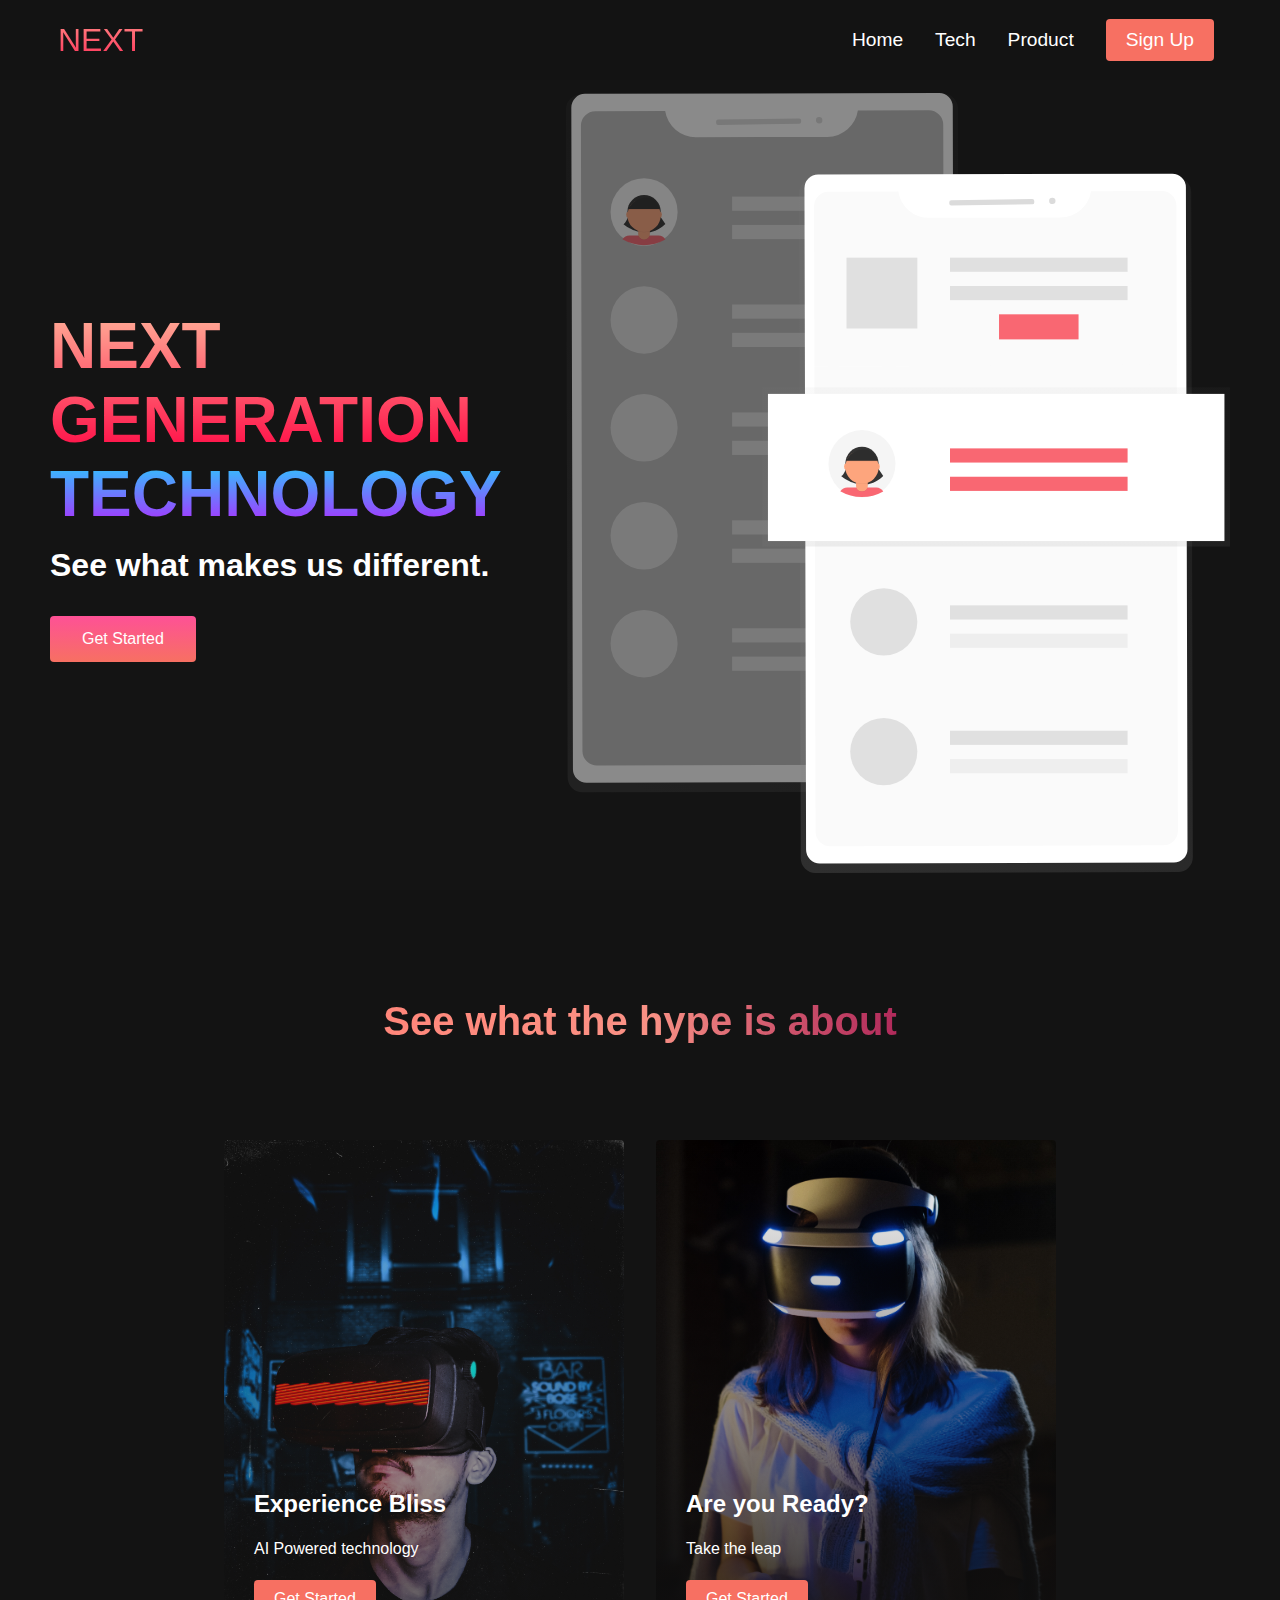
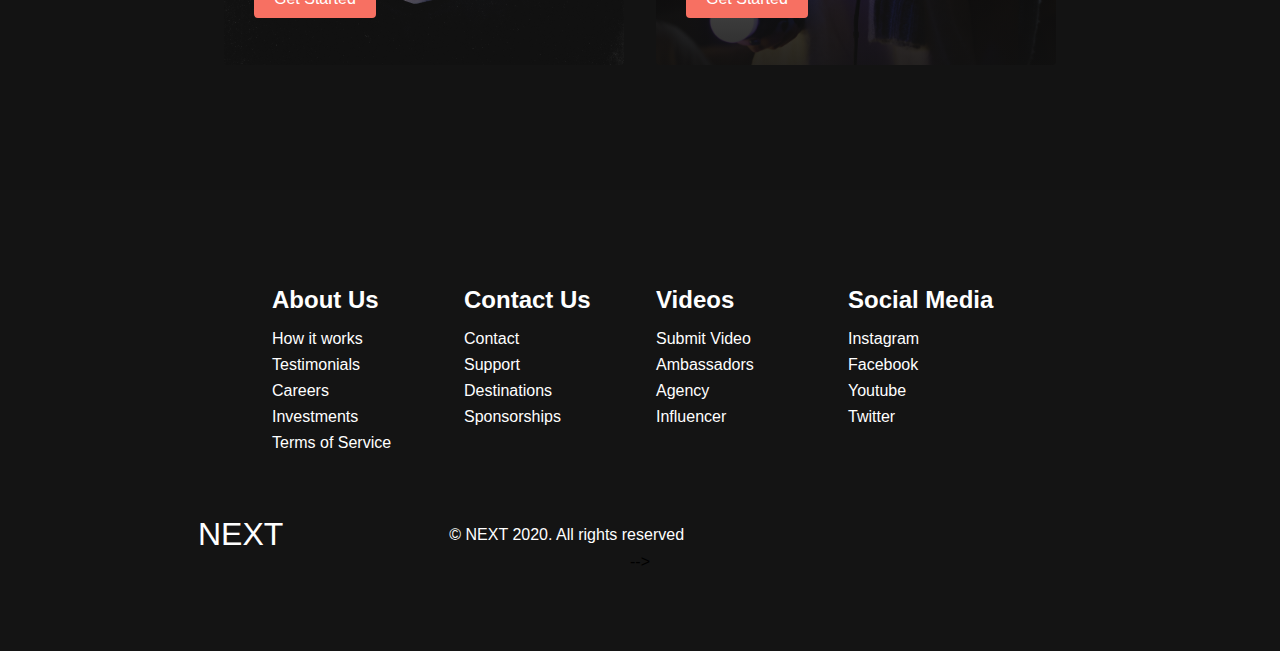
<file: index.html>
<!DOCTYPE html>
<html lang="en">
<head>
    <meta charset="UTF-8">
    <meta name="viewport" content="width=device-width, initial-scale=1.0">
    <link rel="stylesheet" href="styles.css">
    <link
    rel="stylesheet"
    href="https://use.fontawesome.com/releases/v5.14.0/css/all.css"
    integrity="sha384-HzLeBuhoNPvSl5KYnjx0BT+WB0QEEqLprO+NBkkk5gbc67FTaL7XIGa2w1L0Xbgc"
    crossorigin="anonymous"
  />
    <title>NEXT</title>
</head> 
<body>
    <nav class="navbar">
        <div class="navbar_container">
<!--             <a href="/" id="nav_logo">NEXT</a> -->
            <a href="/" id="nav_logo"><i class="fas fa-gem"></i>NEXT</a>
            <div class="navbar_toggle"id="mobile-menu">
            <span class="bar"></span>
            <span class="bar"></span>
            <span class="bar"></span>
        </div>
        <ul class="navbar_menu">
            <li class="navbar_item">
              <a href="/" class="navbar_links">Home</a>
            </li>
            <li class="navbar_item">
                <a href="tech.html" class="navbar_links">Tech</a>
              </li>
              <li class="navbar_item">
                <a href="products.html" class="navbar_links">Product</a>
              </li>
              <li class="navbar_btn">
                <a href="/" class="button">Sign Up</a>
              </li>
        </ul>
    </div>
 </nav>


<!-- Hero section -->
 <div class="main">
  <div class="main_container">
    <div class="main_content">
      <h1>NEXT GENERATION</h1>
      <h2>TECHNOLOGY</h2>
      <P>See what makes us different. </P>
      <button class="main_btn"><a href="/">Get Started</a></button>
    </div>
     <div class="main_img_container">
       <img src="./images/pic1.svg" alt="pic" id="main_img">
     </div>
  </div>
</div> 


<!-- service section  -->
<div class="services">
  <h1>See what the hype is about</h1>
  <div class="services__container">
    <div class="services__card">
      <h2>Experience Bliss</h2>
      <p>AI Powered technology</p>
      <button>Get Started</button>
    </div>
    <div class="services__card">
      <h2>Are you Ready?</h2>
      <p>Take the leap</p>
      <button>Get Started</button>
    </div>
  </div>
</div>

<!-- Footer Section -->
 <div class="footer__container">
  <div class="footer__links">
    <div class="footer__link--wrapper">
      <div class="footer__link--items">
        <h2>About Us</h2>
        <a href="/sign__up">How it works</a> <a href="/">Testimonials</a>
        <a href="/">Careers</a> <a href="/">Investments</a>
        <a href="/">Terms of Service</a>
      </div>
      <div class="footer__link--items">
        <h2>Contact Us</h2>
        <a href="/">Contact</a> <a href="/">Support</a>
        <a href="/">Destinations</a> <a href="/">Sponsorships</a>
      </div>
    </div>
    <div class="footer__link--wrapper">
      <div class="footer__link--items">
        <h2>Videos</h2>
        <a href="/">Submit Video</a> <a href="/">Ambassadors</a>
        <a href="/">Agency</a> <a href="/">Influencer</a>
      </div>
      <div class="footer__link--items">
        <h2>Social Media</h2>
        <a href="/">Instagram</a> <a href="/">Facebook</a>
        <a href="/">Youtube</a> <a href="/">Twitter</a>
      </div>
    </div>
  </div>
  <section class="social__media">
    <div class="social__media--wrap">
      <div class="footer__logo">
        <a href="/" id="footer__logo"><i class="fas fa-gem"></i>NEXT</a>
      </div>
      <p class="website__rights">© NEXT 2020. All rights reserved</p>
      <div class="social__icons">
        <a
          class="social__icon--link"
          href="/"
          target="_blank"
          aria-label="Facebook"
        >
          <i class="fab fa-facebook"></i>
        </a>
        <a
          class="social__icon--link"
          href="/"
          target="_blank"
          aria-label="Instagram"
        >
          <i class="fab fa-instagram"></i>
        </a>
        <a
          class="social__icon--link"
          href="//www.youtube.com/channel/UCsKsymTY_4BYR-wytLjex7A?view_as=subscriber"
          target="_blank"
          aria-label="Youtube"
        >
          <i class="fab fa-youtube"></i>
        </a>
        <a
          class="social__icon--link"
          href="/"
          target="_blank"
          aria-label="Twitter"
        >
          <i class="fab fa-twitter"></i>
        </a>
        <a
          class="social__icon--link"
          href="/"
          target="_blank"
          aria-label="LinkedIn"
        >
          <i class="fab fa-linkedin"></i>
        </a>
      </div>
    </div>
  </section> -->
<!-- </div> -->
 <script src="app.js"></script>
</body>
</html>
</file>
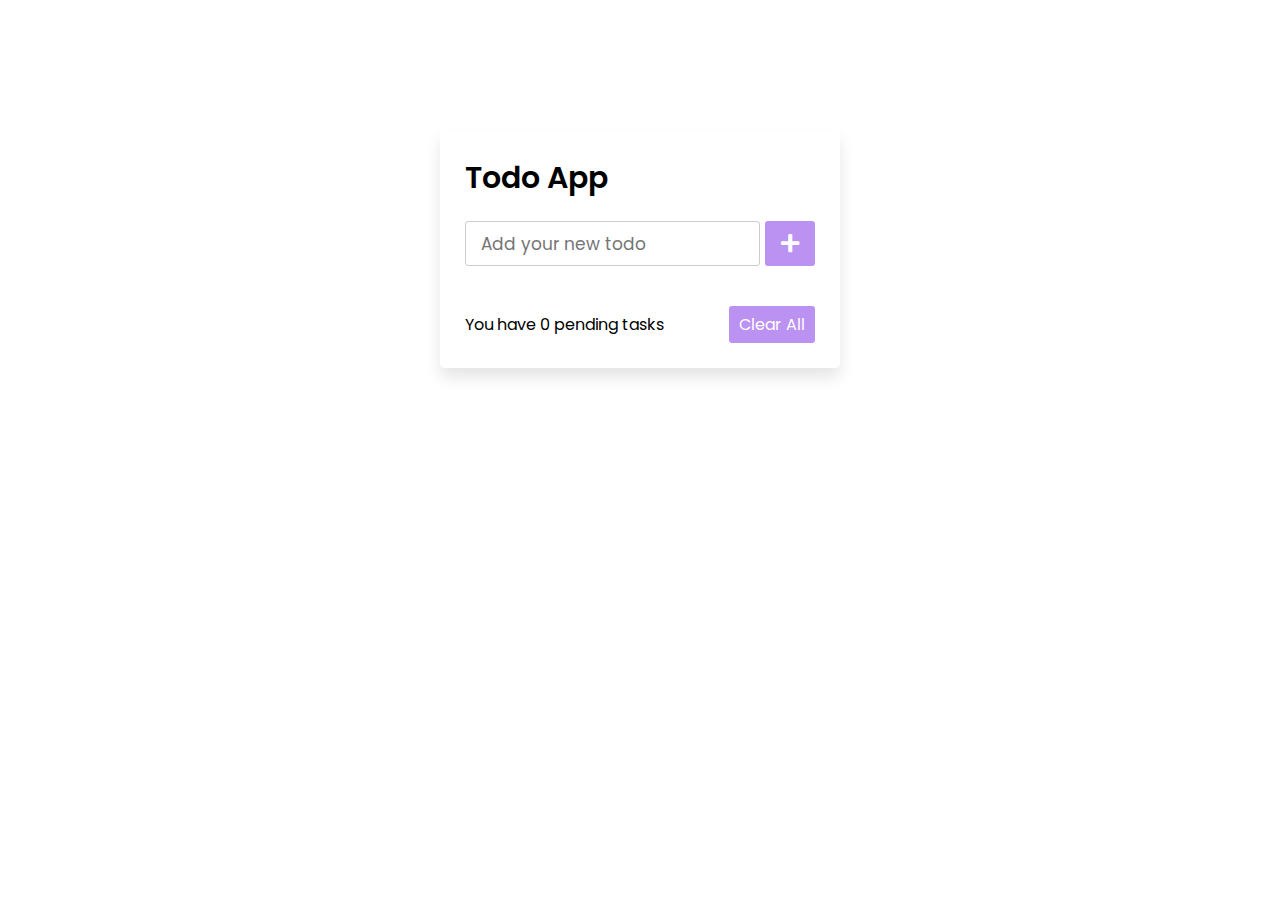
<file: products.html>
<!DOCTYPE html>
<!-- Coding By CodingNepal - youtube.com/codingnepal -->
<html lang="en">
<head>
    <meta charset="UTF-8">
    <meta name="viewport" content="width=device-width, initial-scale=1.0">
    <title>Todo App JavaScript | CodingNepal</title>
    <link rel="stylesheet" href="style2.css">
    <link rel="stylesheet" href="https://cdnjs.cloudflare.com/ajax/libs/font-awesome/5.15.3/css/all.min.css"/>
</head>
<body>
  <div class="wrapper">
    <header>Todo App</header>
    <div class="inputField">
      <input type="text" placeholder="Add your new todo">
      <button><i class="fas fa-plus"></i></button>
    </div>
    <ul class="todoList">
      <!-- data are comes from local storage -->
    </ul>
    <div class="footer">
      <span>You have <span class="pendingTasks"></span> pending tasks</span>
      <button>Clear All</button>
    </div>
  </div>
  <script src="script.js"></script>
</body>
</html>
</file>
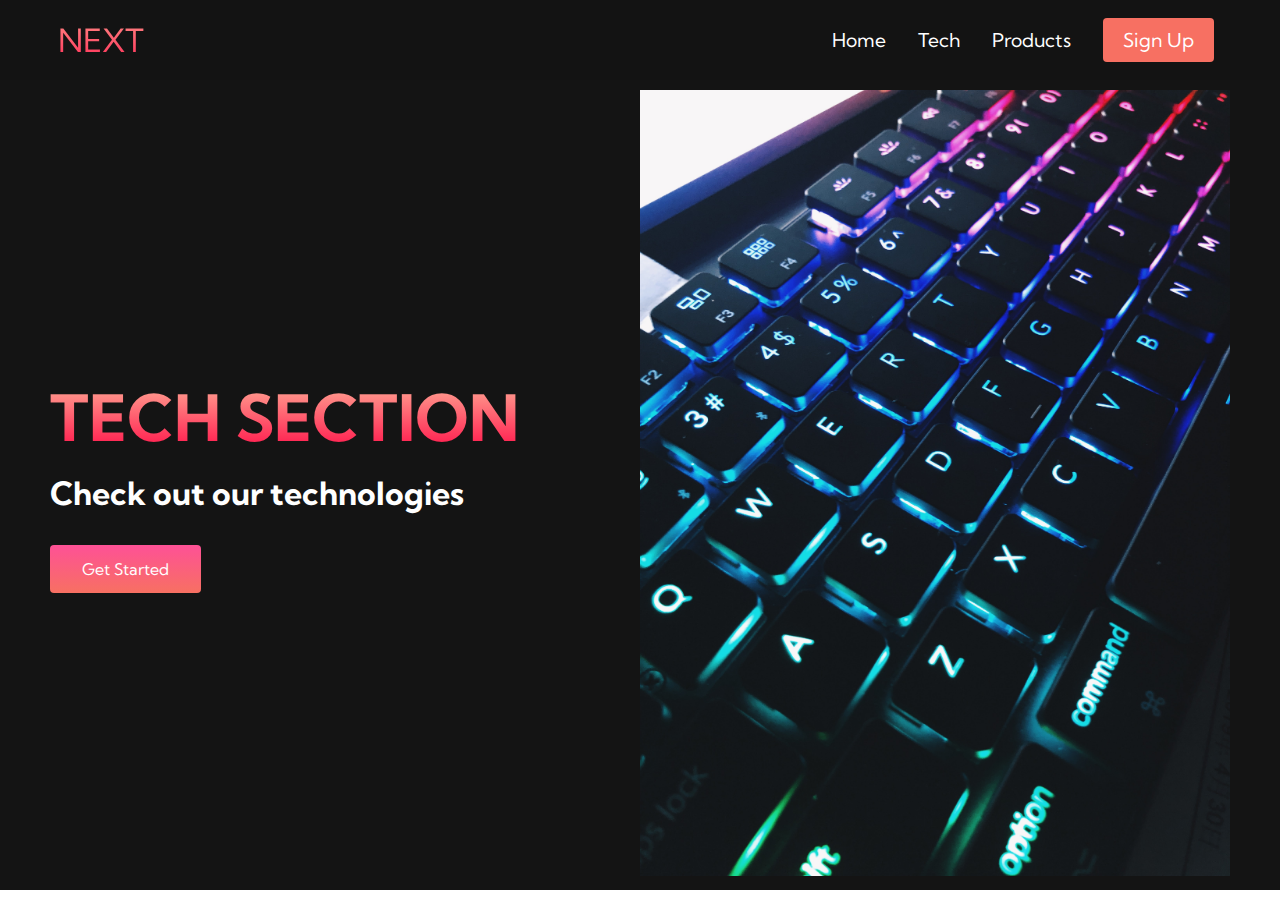
<file: tech.html>
<!DOCTYPE html>
<html lang="en">
  <head>
    <meta charset="UTF-8" />
    <meta name="viewport" content="width=device-width, initial-scale=1.0" />
    <title>HTML CSS Website</title>
    <link rel="stylesheet" href="styles.css"/>
    <link
      rel="stylesheet"
      href="https://use.fontawesome.com/releases/v5.14.0/css/all.css"
      integrity="sha384-HzLeBuhoNPvSl5KYnjx0BT+WB0QEEqLprO+NBkkk5gbc67FTaL7XIGa2w1L0Xbgc"
      crossorigin="anonymous"
    />
    <link
      href="https://fonts.googleapis.com/css2?family=Kumbh+Sans:wght@400;700&display=swap"
      rel="stylesheet"
    />
  </head>
  <body>
    <nav class="navbar">
      <div class="navbar_container">
        <a href="/" id="nav_logo"><i class="fas fa-gem"></i>NEXT</a>
        <div class="navbar_toggle" id="mobile-menu">
          <span class="bar"></span> <span class="bar"></span>
          <span class="bar"></span>
        </div>
        <ul class="navbar_menu">
          <li class="navbar_item">
            <a href="/" class="navbar_links">Home</a>
          </li>
          <li class="navbar_item">
            <a href="./tech" class="navbar_links">Tech</a>
          </li>
          <li class="navbar_item">
            <a href="./products" class="navbar_links">Products</a>
          </li>
          <li class="navbar_btn">
            <a href="./sign-up" class="button">Sign Up</a>
          </li>
        </ul>
      </div>
    </nav>
    <div class="main">
      <div class="main_container">
        <div class="main_content">
          <h1>TECH SECTION</h1>
          <p>Check out our technologies</p>
          <button class="main_btn"><a href="#">Get Started</a></button>
        </div>
        <div class="main_img_container">
          <img id="main_img" src="./images/pic2.jpg" width="100%" height="auto"/>
        </div>
      </div>
    </div>
    <script src="app.js"></script>
  </body>
</html>
</file>
<file: styles.css>
*{
    margin: 0;
    padding: 0;
    box-sizing: border-box;
    font-family: 'Kumbh Sans', sans-serif;
}

.navbar {
    background: #131313 ;
    height: 80px;
    display: flex;
    justify-content: center;
    align-items: center;
    font-size: 1.2rem;
    position: sticky;
    top:0%;
    z-index: 999;
}

.navbar_container{
    display:  flex;
    justify-content: space-between;
    height: 80px;
    z-index: 1;
    width: 100%;
    max-width: 1300px;
    margin-right: auto;
    margin-left: auto;
    padding-right: 50px;
    padding-left: 50px;
}

#nav_logo{
    background-color:  #ff8177;
    background-image: linear-gradient(to top, #ff0844  0% ,#ffb199  100%);
    background-size:100% ;
    -webkit-background-clip: text;
    -moz-background-clip: text ;
    -webkit-text-fill-color: transparent ;
    -moz-text-fill-color: transparent;
    display: flex;
    align-items: center;
    cursor: pointer;
    text-decoration: none;
    font-size: 2rem;
}

 .fa-gem {
    margin-right: 0.5rem; 
 }

.navbar_menu{
    display: flex;
    align-items: center;
    list-style:  none;
    text-align: center;
}

.navbar_item{
    height: 80px ;
}
 
.navbar_links{
    color: #fff;
    display: flex;
    align-items: center;
    justify-content: center;
    text-decoration: none;
    padding: 0 1rem;
    height: 100%;
}

.navbar_btn{
    display: flex;
    justify-content:  center;
    align-items: center;
    padding: 0 1rem;
    width: 100%;
}

.button{
    display: flex;
    justify-content: center;
    align-items: center;
    text-decoration: none;
    padding: 10px 20px;
    height: 100%;
    width: 100%;
    border: none;
    outline: none;
    border-radius: 4px;
    background: #f77062;
    color: #fff;
}

.button:hover{
    background-color: #4837ff;
    transition: all 0.5s ease;
}

.navbar_links:hover{
    color: #f77062;
    transition: all 0.3s ease;
}

@media screen and (max-width: 960px) {
 .navbar_container{
     display: flex;
     justify-content:  space-between;
     height: 80px;
     z-index: 1;
     width: 100%;
     max-width:1300px ;
     padding: 0;
 }

 .navbar_menu{
     display: grid;
     grid-template-columns: auto;
     margin: 0;
     width: 100%;
     position: absolute;
     top: -1000px;
     opacity: 1;
     transition: all 0.5s ease;
     height: 50vh;
     z-index: -1;
 }

 .navbar_menu.active{
    background: #131313;
     top: 100%;
     opacity: 1;
     transition: all 0.5s ease;
     z-index: 99;
     height: 50vh;
     font-size: 1.6rem;
 }

    #nav_logo{
        padding-left:25px;
    }
    
    .navbar_toggle .bar{
        width: 25px;
        height: 3px;
        margin:5px auto;
        transition: all 0.3s ease-in-out;
        background: #fff;
    }

    .navbar_item{
        width: 100%;
    }

    .navbar_links{
        text-align: center;
        padding: 2rem;
        width: 100%;
        display: table;
    }

    #mobile-menu {
        position: absolute;
        top: 20%;
        right: 5%;
        transform: translate(5%, 20%);
      }

    .navbar_btn{
        padding-bottom: 2rem;
    }
    .button{
        display: flex;
        justify-content: center;
        align-items:  center;
        width: 80%;
        height: 80px;
        margin: 0;
    }

    .navbar_toggle .bar{
        display: block;
        cursor: pointer;
    }

    #mobile-menu.is-active .bar:nth-child(2) {
        opacity: 0;
      }
    
      #mobile-menu.is-active .bar:nth-child(1) {
        transform: translateY(8px) rotate(45deg);
      }
    
      #mobile-menu.is-active .bar:nth-child(3) {
        transform: translateY(-8px) rotate(-45deg);
      }
    }


 /* Hero Section */

 .main{
     background-color: #131313;
 }
.main_container{
    display: grid;
    grid-template-columns: 1fr 1fr;
    align-items: center;
    justify-self: center;
    margin: 0 auto;
    height: 90vh;
    background-color: #141414;
    z-index: 1;
    width: 100%;
    max-width: 1300px;
    padding: 0 50px;
}

.main_content h1{
    font-size: 4rem;
    background-color:#ff8177 ;
    background-image: linear-gradient(to top, #ff0844 0%, #ffb199 100%);
    background-size: 100% ;
    -webkit-background-clip: text;
    -moz-background-clip: text;
    -webkit-text-fill-color: transparent;
    -moz-text-fill-color: transparent;
}

.main_content h2{
    font-size: 4rem;
    background-color:#ff8177 ;
    background-image: linear-gradient(to top, #b721ff 0%, #21d4fd 100%);
    background-size: 100% ;
    -webkit-background-clip: text;
    -moz-background-clip: text;
    -webkit-text-fill-color: transparent;
    -moz-text-fill-color: transparent;
}
.main_content p{
    margin-top: 1rem;
    font-size: 2rem;
    font-weight: 700;
    color: #fff;
}

.main_btn{
    font-size: 1rem;
    background-image:  linear-gradient(to top, #f77062 0%, #fe5196 100%);
    padding: 14px 32px;
    border: none;
    border-radius: 4px;
    color: #fff;
    margin-top: 2rem;
    cursor: pointer;
    position: relative;
    transition: all 0.35s;
    outline: none;
}

.main_btn a{
    position: relative;
    z-index: 2;
    color: #fff;
    text-decoration: none;
}

.main_btn:after{
    position: absolute;
    content:'';
    top: 0;
    left: 0;
    width: 0;
    height: 100%;
    background: #4837ff;
    transition: all 0.35s;
    border-radius: 4px;
}

.main_btn:hover{
    color: #fff;
}

.main_btn:hover:after{
    width: 100%;
}

.main_img_container{
    text-align: center;
}

.main_img{
    height: 80%;
    width: 80%;
}

/* Mobile responsive */
@media screen and (max-width: 768px) {
    .main_container {
      display: grid;
      grid-template-columns: auto;
      align-items: center;
      justify-self: center;
      width: 100%;
      margin: 0 auto;
      height: 90vh;
    }
  
    .main_content {
      text-align: center;
      margin-bottom: 4rem;
    }
  
    .main_content h1 {
      font-size: 2.5rem;
      margin-top: 2rem;
    }
  
    .main_content h2 {
      font-size: 3rem;
    }
  
    .main_content p {
      margin-top: 1rem;
      font-size: 1.5rem;
    }
  }

  @media screen and (max-width: 480px) {
    .main_content h1 {
      font-size: 2rem;
      margin-top: 3rem;
    }
  
    .main_content h2 {
      font-size: 2rem;
    }
  
    .main_content p {
      margin-top: 2rem;
      font-size: 1.5rem;
    }
  
    .main_btn {
      padding: 12px 36px;
      margin: 2.5rem 0;
    }
  }

/* Services Section */
.services {
    background: #131313;
    display: flex;
    flex-direction: column;
    justify-content: center;
    align-items: center;
    height: 100vh;
  }
  
  .services h1 {
    background-color: #ff8177;
    background-image: linear-gradient(
      to right,
      #ff8177 0%,
      #ff867a 0%,
      #ff8c7f 21%,
      #f99185 52%,
      #cf556c 78%,
      #b12a5b 100%
    );
    background-size: 100%;
    -webkit-background-clip: text;
    -moz-background-clip: text;
    -webkit-text-fill-color: transparent;
    -moz-text-fill-color: transparent;
    margin-bottom: 5rem;
    font-size: 2.5rem;
  }
  
  .services__container {
    display: flex;
    justify-content: center;
    flex-wrap: wrap;
  }
  
  .services__card {
    margin: 1rem;
    height: 525px;
    width: 400px;
    border-radius: 4px;
    background-image: linear-gradient(
        to bottom,
        rgba(0, 0, 0, 0) 0%,
        rgba(17, 17, 17, 0.6) 100%
      ),
      url('./images/pic3.jpg');
    background-size: cover;
    position: relative;
    color: #fff;
  }
  
  .services__card:before {
    opacity: 0.2;
}

.services__card:nth-child(2) {
    background-image: linear-gradient(
        to bottom,
        rgba(0, 0, 0, 0) 0%,
        rgba(17, 17, 17, 0.9) 100%
      ),
      url('./images/pic4.jpg');
}
  
  .services__card h2 {
    position: absolute;
    top: 350px;
    left: 30px;
}
  
  .services__card p {
    position: absolute;
    top: 400px;
    left: 30px;
}
  
  .services__card button {
    color: #fff;
    padding: 10px 20px;
    border: none;
    outline: none;
    border-radius: 4px;
    background: #f77062;
    position: absolute;
    top: 440px;
    left: 30px;
    font-size: 1rem;
}
  
  .services__card button:hover {
    cursor: pointer;
}
  
  .services__card:hover {
    transform: scale(1.075);
    transition: 0.2s ease-in;
    cursor: pointer;
}
  
  @media screen and (max-width: 960px) {
    .services {
      height: 1600px;
    }
  
    .services h1 {
      font-size: 2rem;
      margin-top: 12rem;
    }
}
  
  @media screen and (max-width: 480px) {
    .services {
      height: 1400px;
    }
  
    .services h1 {
      font-size: 1.2rem;
    }
  
    .services__card {
      width: 300px;
    }
}

/* Footer CSS */
.footer__container {
    background-color: #141414;
    padding: 5rem 0;
    display: flex;
    flex-direction: column;
    justify-content: center;
    align-items: center;
  }
  
  #footer__logo {
    color: #fff;
    display: flex;
    align-items: center;
    cursor: pointer;
    text-decoration: none;
    font-size: 2rem;
  }
  
  .footer__links {
    width: 100%;
    max-width: 1000px;
    display: flex;
    justify-content: center;
  }
  
  .footer__link--wrapper {
    display: flex;
  }
  
  .footer__link--items {
    display: flex;
    flex-direction: column;
    align-items: flex-start;
    margin: 16px;
    text-align: left;
    width: 160px;
    box-sizing: border-box;
  }
  
  .footer__link--items h2 {
    margin-bottom: 16px;
  }
  
  .footer__link--items > h2 {
    color: #fff;
  }
  
  .footer__link--items a {
    color: #fff;
    text-decoration: none;
    margin-bottom: 0.5rem;
  }
  
  .footer__link--items a:hover {
    color: #e9e9e9;
    transition: 0.3s ease-out;
  }
  
  /* Social Icons */
  .social__icon--link {
    color: #fff;
    font-size: 24px;
  }
  
  .social__media {
    max-width: 1000px;
    width: 100%;
  }
  
  .social__media--wrap {
    display: flex;
    justify-content: space-between;
    align-items: center;
    width: 90%;
    max-width: 1000px;
    margin: 40px auto 0 auto;
  }
  
  .social__icons {
    display: flex;
    justify-content: space-between;
    align-items: center;
    width: 240px;
  }
  
  .social__logo {
    color: #fff;
    justify-self: start;
    margin-left: 20px;
    cursor: pointer;
    text-decoration: none;
    font-size: 2rem;
    display: flex;
    align-items: center;
    margin-bottom: 16px;
  }
  
  .website__rights {
    color: #fff;
  }
  
  @media screen and (max-width: 820px) {
    .footer__links {
      padding-top: 2rem;
    }
  
    #footer__logo {
      margin-bottom: 2rem;
    }
  
    .website__rights {
      margin-bottom: 2rem;
    }
  
    .footer__link--wrapper {
      flex-direction: column;
    }
  
    .social__media--wrap {
      flex-direction: column;
    }
  }
  
  @media screen and (max-width: 480px) {
    .footer__link--items {
      margin: 0;
      padding: 10px;
      width: 100%;
    }
}
</file>
<file: style2.css>
@import url('https://fonts.googleapis.com/css2?family=Poppins:wght@200;300;400;500;600;700&display=swap');
*{
  margin: 0;
  padding: 0;
  box-sizing: border-box;
  font-family: 'Poppins', sans-serif;
}
::selection{
  color: #ffff;
  background: rgb(9, 73, 232);
}
body{
  width: 100%;
  height: 100vh;
  /* overflow: hidden; */
  padding: 10px;
  background: #fff
} 
.wrapper{
  background: rgb(255, 255, 255);
  max-width: 400px;
  width: 100%;
  margin: 120px auto;
  padding: 25px;
  border-radius: 5px;
  box-shadow: 0px 10px 15px rgba(0,0,0,0.1);
}
.wrapper header{
  font-size: 30px;
  font-weight: 600;
}
.wrapper .inputField{
  margin: 20px 0;
  width: 100%;
  display: flex;
  height: 45px;
}
.inputField input{
  width: 85%;
  height: 100%;
  outline: none;
  border-radius: 3px;
  border: 1px solid #ccc;
  font-size: 17px;
  padding-left: 15px;
  transition: all 0.4s ease;
}
.inputField input:focus{
  border-color: #8E49E8;
}
.inputField button{
  width: 50px;
  height: 100%;
  border: none;
  color: #fff;
  margin-left: 5px;
  font-size: 21px;
  outline: none;
  background: #8E49E8;
  cursor: pointer;
  border-radius: 3px;
  opacity: 0.6;
  pointer-events: none;
  transition: all 0.3s ease;
}
.inputField button:hover,
.footer button:hover{
  background: #721ce3;
}
.inputField button.active{
  opacity: 1;
  pointer-events: auto;
}
.wrapper .todoList{
  max-height: 250px;
  overflow-y: auto;
}
.todoList li{
  position: relative;
  list-style: none;
  margin-bottom: 8px;
  background: #f2f2f2;
  border-radius: 3px;
  padding: 10px 15px;
  cursor: default;
  overflow: hidden;
  word-wrap: break-word;
}
.todoList li .icon{
  position: absolute;
  right: -45px;
  top: 50%;
  transform: translateY(-50%);
  background: #e74c3c;
  width: 45px;
  text-align: center;
  color: #fff;
  padding: 10px 15px;
  border-radius: 0 3px 3px 0;
  cursor: pointer;
  transition: all 0.3s ease;
}
.todoList li:hover .icon{
  right: 0px;
}
.wrapper .footer{
  display: flex;
  width: 100%;
  margin-top: 20px;
  align-items: center;
  justify-content: space-between;
}
.footer button{
  padding: 6px 10px;
  border-radius: 3px;
  border: none;
  outline: none;
  color: #fff;
  font-weight: 400;
  font-size: 16px;
  margin-left: 5px;
  background: #8E49E8;
  cursor: pointer;
  user-select: none;
  opacity: 0.6;
  pointer-events: none;
  transition: all 0.3s ease;
}
.footer button.active{
  opacity: 1;
  pointer-events: auto;
}
</file>
